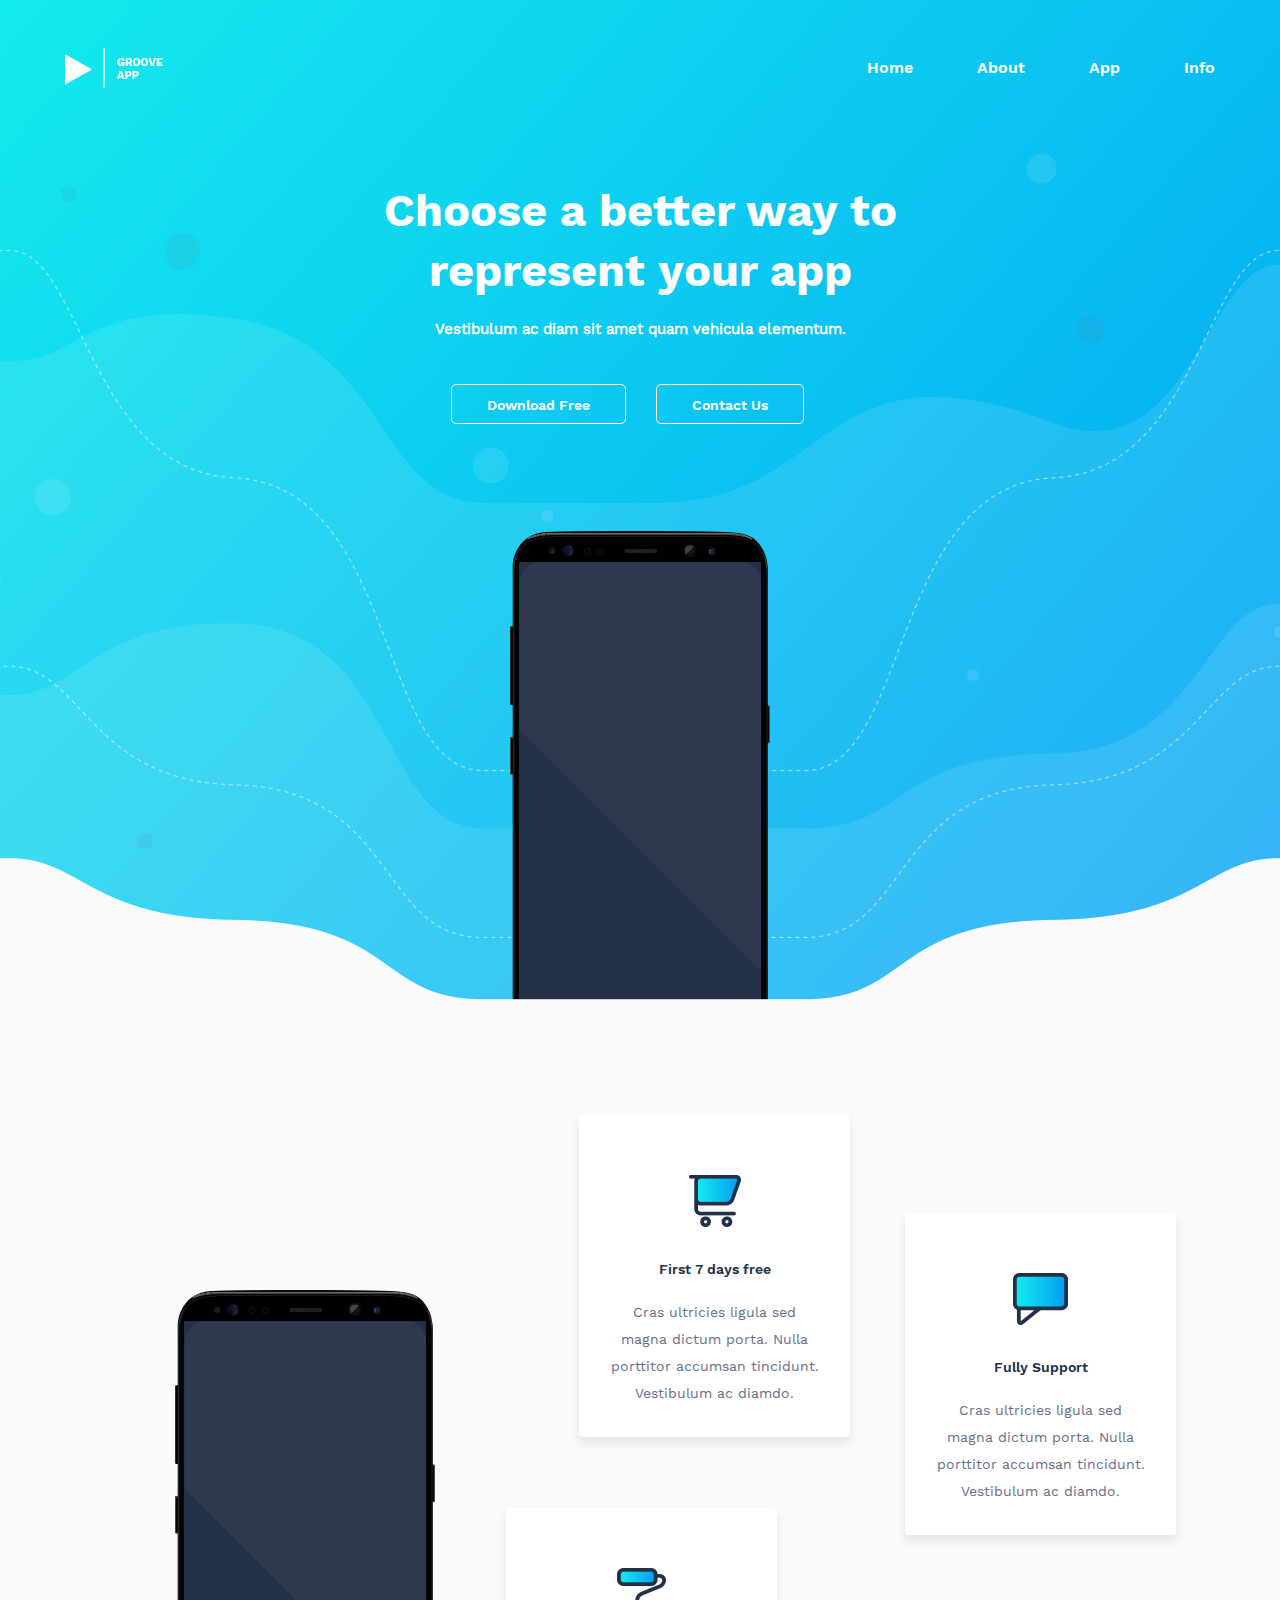
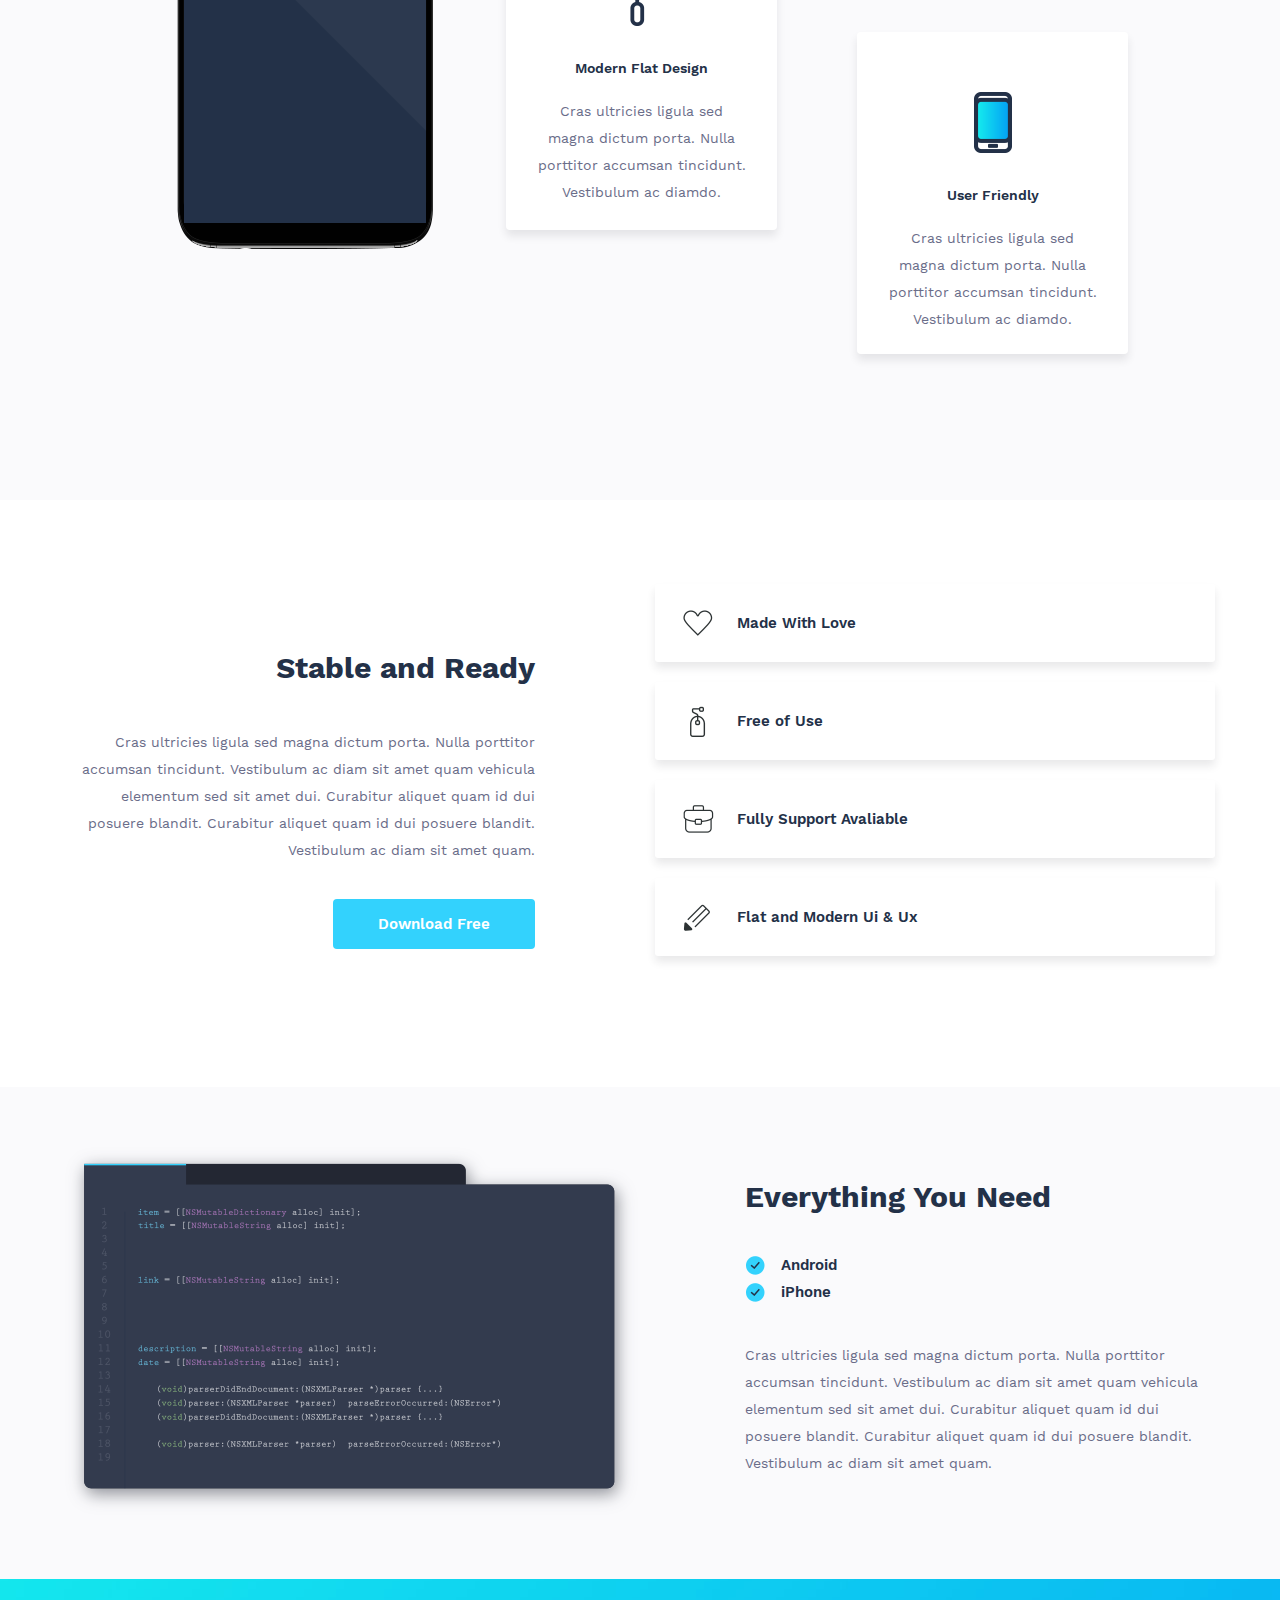
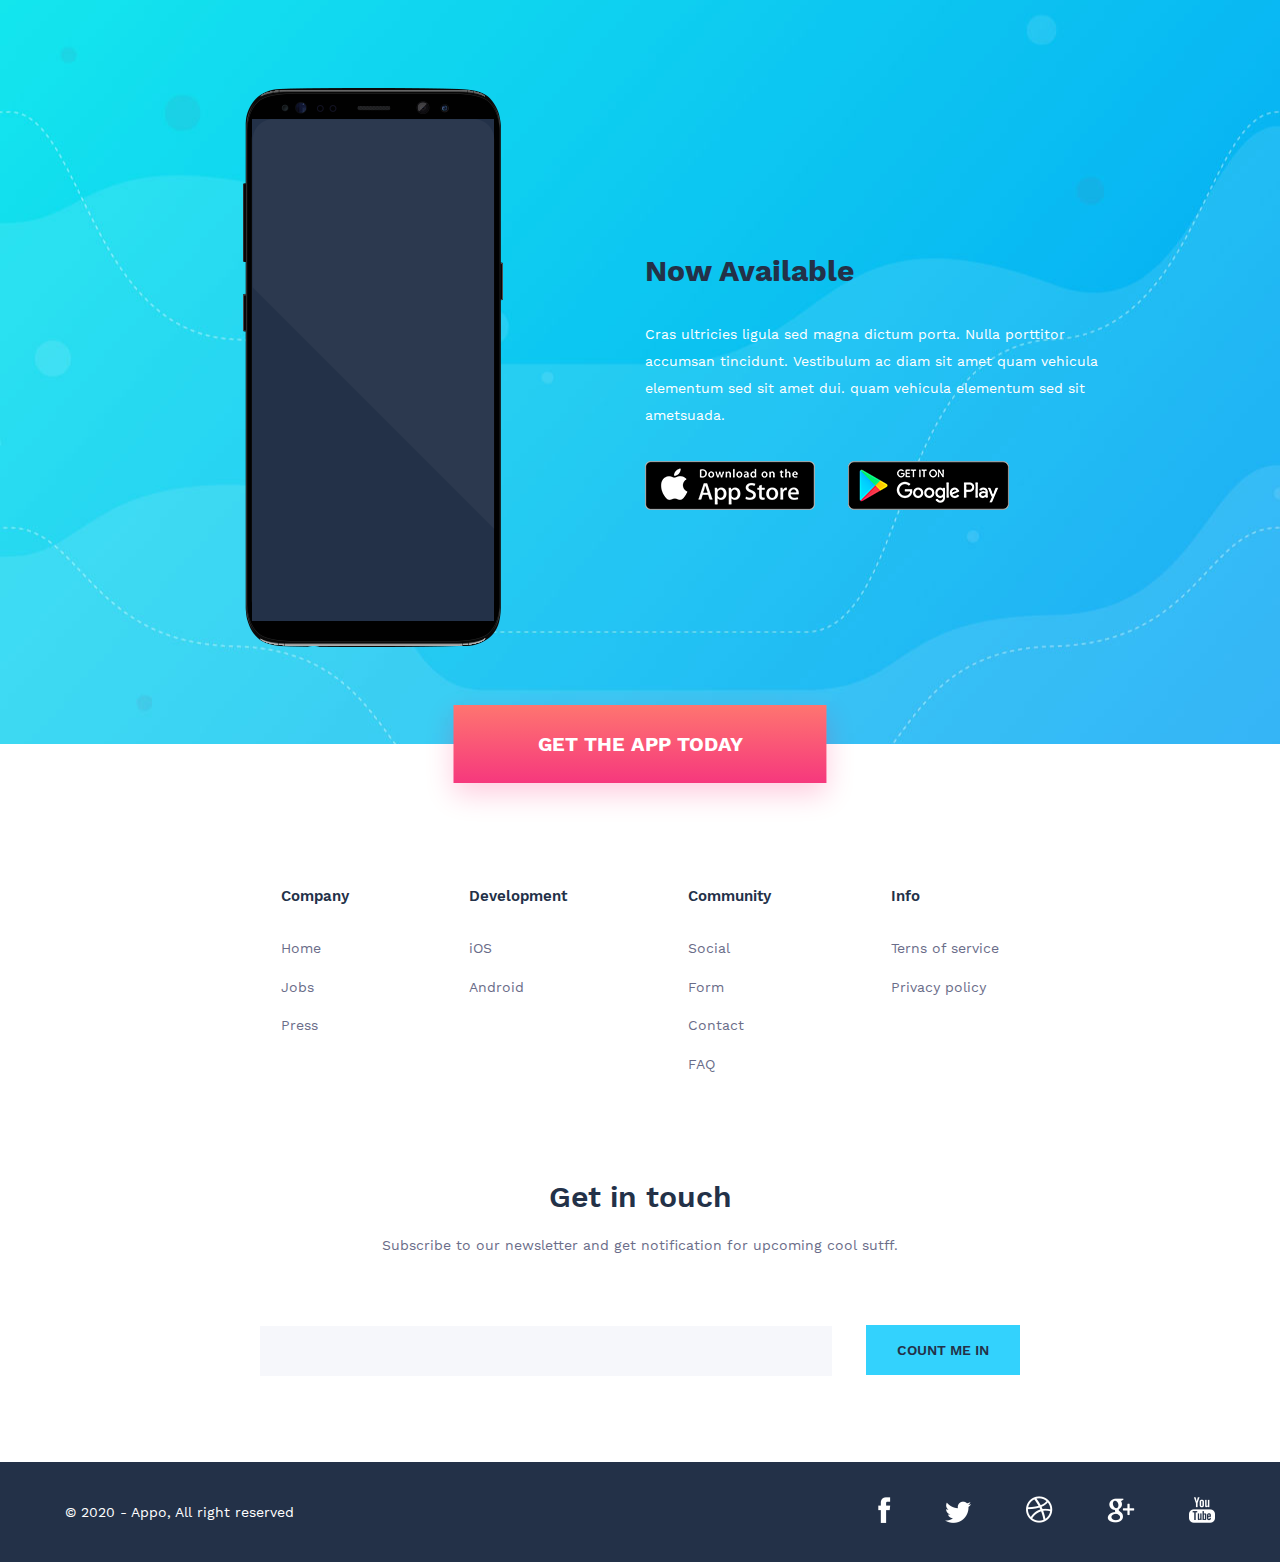
<file: index.html>
<!DOCTYPE html>
<html>
<head>
	<title>Viblo</title>
	<meta name="viewport" content="width=device-width, initial-scale=1.0">
	<link rel="stylesheet" type="text/css" href="style.css">
</head>
<body>
	<div id="hero">
		<div class="container">
			<header>
				<a href="#"><img src="images/logo-viblo.png" /></a>
				<ul>
					<li><a href="#">Home</a></li>
					<li><a href="#">About</a></li>
					<li><a href="#">App</a></li>
					<li><a href="#">Info</a></li>
				</ul>
			</header>
			<h1>Choose a better way to represent your app</h1>
			<h2>Vestibulum ac diam sit amet quam vehicula elementum.</h2>
			<div class="actions">
				<a href="#" class="download">Download Free</a>
				<a href="#" class="contact">Contact Us</a>
			</div>
		</div>
	</div>
	<div id="features">
		<div class="container">
			<div id="phone-image">
				<img src="images/phone.png" />
			</div>
			<div id="feature-list">
				<div>
					<img src="images/cat.png" />
					<h3>First 7 days free</h3>
					<p>Cras ultricies ligula sed magna dictum porta. Nulla porttitor accumsan tincidunt. Vestibulum ac diamdo.</p>
				</div>
				<div>
					<img src="images/message.png" />
					<h3>Fully Support </h3>
					<p>Cras ultricies ligula sed magna dictum porta. Nulla porttitor accumsan tincidunt. Vestibulum ac diamdo.</p>
				</div>
				<div>
					<img src="images/paint.png" />
					<h3>Modern Flat Design</h3>
					<p>Cras ultricies ligula sed magna dictum porta. Nulla porttitor accumsan tincidunt. Vestibulum ac diamdo.</p>
				</div>
				<div>
					<img src="images/phone-icon.png" />
					<h3>User Friendly</h3>
					<p>Cras ultricies ligula sed magna dictum porta. Nulla porttitor accumsan tincidunt. Vestibulum ac diamdo.</p>
				</div>
			</div>
		</div>
	</div>
	<div id="stable" class="container">
		<div>
			<h2>Stable and Ready</h2>
			<p>Cras ultricies ligula sed magna dictum porta. Nulla porttitor accumsan tincidunt. Vestibulum ac diam sit amet quam vehicula elementum sed sit amet dui. Curabitur aliquet quam id dui posuere blandit. Curabitur aliquet quam id dui posuere blandit. Vestibulum ac diam sit amet quam.</p>
			<div><a href="#">Download free</a></div>
		</div>
		<ul>
			<li>
				<a href="#">Made With Love</a>
				<p>Cras ultricies ligula sed magna dictum porta. Nulla porttitor accumsan tincidunt. Vestibulum ac diam</p>
			</li>
			<li>
				<a href="#">Free of Use</a>
				<p>Cras ultricies ligula sed magna dictum porta. Nulla porttitor accumsan tincidunt. Vestibulum ac diam</p>
			</li>
			<li>
				<a href="#">Fully Support Avaliable</a>
				<p>Cras ultricies ligula sed magna dictum porta. Nulla porttitor accumsan tincidunt. Vestibulum ac diam</p>
			</li>
			<li>
				<a href="#">Flat and Modern Ui & Ux</a>
				<p>Cras ultricies ligula sed magna dictum porta. Nulla porttitor accumsan tincidunt. Vestibulum ac diam</p>
			</li>
		</ul>
	</div>
	<div id="everything">
		<div class="container">
			<div class="everything__image"><img src="images/code.png" /></div>
			<div class="everything__content">
				<h2>Everything you need</h2>
				<ul>
					<li><img src="./images/check.png">
						<a href="#">Android</a>
					</li>
					
					<li>
						<img src="./images/check.png">
						<a href="#">iPhone</a>
					</li>
				</ul>
				<p>Cras ultricies ligula sed magna dictum porta. Nulla porttitor accumsan tincidunt. Vestibulum ac diam sit amet quam vehicula elementum sed sit amet dui. Curabitur aliquet quam id dui posuere blandit. Curabitur aliquet quam id dui posuere blandit. Vestibulum ac diam sit amet quam.</p>
			</div>
		</div>
	</div>
	<div id="available">
		<div class="container">
			<div class="available__phone">
				<img src="images/phone.png" />
			</div> 
			<div class="available__content">
				<h2>Now available</h2>
				<p>Cras ultricies ligula sed magna dictum porta. Nulla porttitor accumsan tincidunt. Vestibulum ac diam sit amet quam vehicula elementum sed sit amet dui. quam vehicula elementum sed sit ametsuada.</p>

				<ul>
					<li><a href="#">
						<img src="images/appstore.png" />
					</a></li>
					<li><a href="#">
						<img src="images/googleplay.png" />
					</a></li>
				</ul>
			</div>
		</div>
		<a class="getApp" href="#">Get the app today</a>
	</div>
	<div id="links" class="container">
		<div>
			<h3>Company</h3>
			<ul>
				<li><a href="#">Home</a></li>
				<li><a href="#">Jobs</a></li>
				<li><a href="#">Press</a></li>
			</ul>
		</div>
		<div>
			<h3>Development</h3>
			<ul>
				<li><a href="#">iOS</a></li>
				<li><a href="#">Android</a></li>
			</ul>
		</div>
		<div>
			<h3>Community</h3>
			<ul>
				<li><a href="#">Social</a></li>
				<li><a href="#">Form</a></li>
				<li><a href="#">Contact</a></li>
				<li><a href="#">FAQ</a></li>
			</ul>
		</div>
		<div>
			<h3>Info</h3>
			<ul>
				<li><a href="#">Terns of service</a></li>
				<li><a href="#">Privacy policy</a></li>
			</ul>
		</div>
	</div>
	<div id="get-in-touch" class="container">
		<h2>Get in touch</h2>
		<p>Subscribe to our newsletter and get notification for upcoming cool sutff.</p>
		<form>
			<input type="text" name="" />
			<button type="submit">Count me in</button>
		</form>
	</div>
	<footer>
		<div class="container">
			<p>&copy; 2020 - Appo, All right reserved</p>
			<ul>
				<li><a href="#"><img src="images/facebook.png"></a></li>
				<li><a href="#"><img src="images/twitter.png"></a></li>
				<li><a href="#"><img src="images/dribble.png"></a></li>
				<li><a href="#"><img src="images/google+.png"></a></li>
				<li><a href="#"><img src="images/youtube.png"></a></li>
			</ul>
		</div>
	</footer>
</body>
</html>
</file>
<file: style.css>
@font-face {
  font-family: WorkSans-Bold;
  src: url(fonts/WorkSans-Bold.ttf);
}@font-face {
  font-family: WorkSans-Regular;
  src: url(fonts/WorkSans-Regular.ttf);
}@font-face {
  font-family: WorkSans-SemiBold;
  src: url(fonts/WorkSans-SemiBold.ttf);
}

* {
	margin: 0;
	padding: 0;
	box-sizing: border-box;
}
li {
	list-style: none;
}
a {
	text-decoration: none;
}
.container {
	max-width: 1150px;
	margin: 0 auto;
}
#hero{
	height: 1000px;
	background-color: #0bc1f1;
	background-image: url(images/white-wave.png), url(images/phone.png),url(images/wave.jpg);
	background-repeat: no-repeat, no-repeat,no-repeat;
	background-position: center bottom, center bottom -90px,center bottom;

}
#hero header {
	padding-top: 48px;
	display: flex;
	justify-content: space-between;
	height: 40px;
	line-height: 40px;
}
#hero a img {
}

#hero ul li {
	padding: 0 30px;
	display: inline-block;
}
#hero ul li:last-child {
	padding-right: 0;
}
#hero ul li a {
	font-size: 15.89px;
	color: white;
	line-height: 24.17px;
	font-family: "WorkSans-SemiBold", sans-serif;
}
#hero h1 {
	width: 520px;
	font-size: 45px;
	line-height: 60px;
	font-family: "WorkSans-Bold",sans-serif;
	margin: 0 auto;
	color: white;
	margin-top: 133px;
	text-align: center;
}
#hero h2 {
	font-size: 15px;
	font-family: "WorkSans-Regular",sans-serif;
	color: white;
	margin-top: 14.5px;
	line-height: 27.24px;
	text-align: center;
}
#hero .actions {
	text-align: center;
    margin-top: 41px;
}
#hero .actions a {
	display: inline-block;
	height: 40px;
	line-height: 40px;
	padding: 0px 35px;
	border-radius: 5px;
	font-family: "WorkSans-SemiBold",sans-serif;
	font-size: 14px;
	color: white;
	border: 1px solid white;
	margin-right: 26px;
}

#hero .actions a:hover {
	color: #233148;
	background-color: white;
}

/*	features */
#features {
	background-color: #fafafc;
	height: 1100px;
}

#features .container {
	display: flex;
	justify-content: space-between;
}
#features .container #phone-image > img {
	margin-top: 290px;
	margin-left: 110px;
}
#features .container #feature-list {
	position: relative;
}
#feature-list div {
	background-color: white;
	width: 271px;
	height: 322px;
	border-radius: 4px;
	box-shadow: 0px 6px 9px rgba(35, 39, 47, 0.1);
	position: absolute;
	padding: 60px 30px 34px 30px;
}
#feature-list div:nth-child(1) {
	right: 365px;
	top: 115px;
}
#feature-list div:nth-child(2) {
	right: 39px;
	top: 213px;
}
#feature-list div:nth-child(3) {
	right: 438px;
	top: 508px;
}
#feature-list div:nth-child(4) {
	right: 87px;
	top: 632px;
}
#feature-list div img {
	margin: 0 auto;
	display: block;
}
#feature-list div h3 {
	color: #233148;
	font-family: "WorkSans-SemiBold", sans-serif;
	font-size: 14px;
	line-height: 27px;
	text-align: center;
	margin-top: 29px;
	margin-bottom: 16px;
}
#feature-list div p {
	color: #6a6d89;
	font-family: "WorkSans-Regular", sans-serif;
	font-size: 14px;
	line-height: 27px;
	text-align: center;
}
/*	stable */
#stable {
	padding-top: 84px;
	display: flex;
	justify-content: space-between;
	padding-bottom: 111px;
}
#stable > div {
	width: 470px;
}
#stable ul {
	width: 560px;
}
#stable > div > h2 {
	margin-top: 54px;
	font-size: 30px;
	line-height: 60px;
	font-family: "WorkSans-Bold", sans-serif;
	color: #233148;
	text-align: right;
}
#stable > div > p {
	margin-top: 31px;
	margin-bottom: 35px;
	font-size: 14px;
	line-height: 27px;
	color: #6a6d89;
	text-align: right;
	font-family: "WorkSans-Regular", sans-serif;
}
#stable > div > div {
	text-align: right;
}
#stable > div > div > a {
	display: inline-block;
	height: 50px;
	line-height: 50px;
	padding-left: 45px;
	padding-right: 45px;
	font-family: "WorkSans-SemiBold", sans-serif;
	font-size: 15px;
	color: white;
	background-color: #33d2fd;
	border-radius: 4px;
	text-transform: capitalize;
}
#stable ul li {
	background-color: white;
	margin-bottom: 20px;
	box-shadow: 0px 6px 9px rgba(35, 39, 47, 0.1);
	border-radius: 3px;
}
#stable ul li p {
	display: none;
	margin-top: -18px;
	padding: 0 82px 24px 82px;
	font-family: "WorkSans-Regular", sans-serif;
	font-size: 14px;
	line-height: 27px;
	text-align: justify;
	color: white;
}
#stable ul li a {
	height: 78px;
	line-height: 78px;
	font-size: 15px;
	font-family: "WorkSans-SemiBold", sans-serif;
	color: #233148;
	padding-left: 82px;
	padding-right: 25px;
    display: inline-block;
	background-repeat: no-repeat;
	width: 100%;
	background-position: 28px center;
}
#stable ul li:nth-child(1) a{
	background-image: url(images/heart.png);
	background-repeat: no-repeat;
}
#stable ul li:nth-child(2) a{
	background-image: url(images/tag.png);
	background-position-x: 35px;
	background-repeat: no-repeat;
}
#stable ul li:nth-child(3) a{
	background-image: url(images/bag.png);
	background-repeat: no-repeat;
}
#stable ul li:nth-child(4) a{
	background-image: url(images/pencil.png);
	background-repeat: no-repeat;
}
#stable ul li:hover {
	background-color: #33d2fd;
}
#stable ul li:hover p {
	display: block;
}
/* everything */
#everything {
	background: #fafafc;
	padding-bottom: 60px;
}
#everything .container {
	display: flex;
	justify-content: space-between;
}
.everything__image {
	padding-top: 60px;
	width: 550px;
}
.everything__content {
	width: 470px;
	padding-top: 80px;
}
.everything__content h2 {
	font-size: 30px;
	line-height: 60px;
	font-family: "WorkSans-Bold";
	color: #233148;
	text-transform: capitalize;
}
.everything__content ul {
	margin-top: 25px;
	margin-bottom: 36px;
}
.everything__content ul li {
	display: flex;
	align-items: center;
}
.everything__content ul li a{
	margin-left: 16px;
}
.everything__content ul li a {
	font-size: 15px;
	line-height: 27px;
	color: #233148;
	font-family: "WorkSans-SemiBold";
}
.everything__content p {
	font-family: "WorkSans-Regular";
	font-size: 14px;
	line-height: 27px;
	color: #6a6d89;

}
#available {
	background-color: #24caf2;
	background-image: url(./images/wave.jpg);
	padding-bottom: 93px;
    background-position: center;
    position: relative;
}
#available .container {
	display: flex;
	justify-content: space-between;
}

.available__content {
	width: 474px;
	margin-right: 96px;
	margin-top: 262px;
}
.available__phone {
	margin-left: 178px;
	margin-top: 109px;
}
.available__content h2 {
 	font-size: 30px;
	line-height: 60px;
	text-transform: capitalize;
	font-family: "WorkSans-Bold", sans-serif;
	color: #233148;
	margin-bottom: 20px;
}
.available__content p {
	font-size: 14px;
	line-height: 27px;
	color: white;
	font-family: "WorkSans-Regular";
	margin-bottom: 32px;
}
.available__content ul li {
	display: inline-block;
	margin-right: 29px;
}
#available .getApp {
    position: absolute;
    bottom: -39px;
    left: 50%;
    transform: translate(-50%);
    font-size: 20px;
    line-height: 60px;
    font-family: "WorkSans-Bold";
    text-transform: uppercase;
    background-image: linear-gradient(to top, #f6387d, #fe7570);
    color: white;
    padding: 9px 84px;
    box-shadow: 0px 11px 29px rgba(255, 7, 95, 0.2);
}
#links {
	display: flex;
	justify-content: space-between;
	padding-top: 139px;
	max-width: 719px;
}
#links div h3 {
	font-size: 15px;
	font-family: "WorkSans-SemiBold";
	color: #233148;
	line-height: 27px;
	padding-bottom: 25px;
}
#links div ul li { margin-bottom: 11.5px }
#links div ul li a{
	color: #6a6d89;
	font-family: "WorkSans-Regular";
	font-size: 14px;
	line-height: 27px;
}

#get-in-touch {
	margin-top: 78px;	
	text-align: center;
}
#get-in-touch h2 {
	font-family: "WorkSans-SemiBold";
	font-size: 30px;
	line-height: 60px;
	color: #233148;
	padding-bottom: 5px;
}
#get-in-touch p {
	font-family: "WorkSans-Regular";
	font-size: 14px;
	line-height: 27px;
	color: #6a6d89;
}
#get-in-touch form {
	padding-top: 66px;
	padding-bottom: 86px;
}
#get-in-touch form input {
	height: 50px;
	width: 572px;
	outline: none;
	background-color: #f6f7fb;
	border: none;
	padding: 0px 20px;
	margin-right: 30px;
}
#get-in-touch form button {
	background-color: #33d2fd;
	color: #233148;
	text-transform: uppercase;
	font-size: 14px;
	font-family: "WorkSans-SemiBold";
	line-height: 50px;
	border: none;
	height: 50px;
	padding: 0 31px;
}
footer {
 	height: 100px;
 	background-color: #233148;
}
footer .container {
	display: flex;
	justify-content: space-between;
}
footer .container p {
	color: white;
	font-family: "WorkSans-Regular";
	font-size: 14px;
	line-height: 100px;
}
footer .container ul li {
	display: inline-block;
	margin-top: 34px;
	margin-left: 50px;
}
/* responsive */
/* tren 1200px thi code o tren da giai quyet roi */
/* from 960 to 1200 */
@media screen and (max-width: 1200px) {
	.container {
		padding-left: 15px;
		padding-right: 15px;
	}	
	/** feature **/
	#features .container {
		display: flex;
	}
	#features #phone-image, #features #feature-list {
		width: 50%;
	}
	#features .container #feature-list {
		padding-top: 169px;
	}
	#feature-list > div {
		position: static;
		width: 100%;
		height: auto;
		padding: 30px 30px 20px 30px;
		margin-bottom: 20px;
	}
	#feature-list > div > img {
		float: left;
	}
	#feature-list > div > h3 {
		margin-top: 0;
		text-align: left;
		margin-left: 70px;
	}
	#feature-list > div > p {
		text-align: left;
		margin-left: 70px;
	}
	/** stable **/
	#stable {
		display: flex;
	}
	#stable > div {
		padding-right: 30px;
	}
	#stable > ul {
		padding-left: 30px;
	}
	#stable > div > p {
		margin-left: 10px;
	}
	/** everything **/
	#everything .everything__content {
		padding-left: 30px;
	}
	/** available **/
	#available .available__phone {
		padding-right: 30px;
	}
	#available .available__content {
		margin-right: 76px;
	}
	footer .container {
		padding-left: 15px;
		padding-right: 15px;
	}
}

/* from 768 to 960 */
@media screen and (max-width: 960px) {
	/** header **/
	#hero ul li a {
    	font-size: 20px;
	}
	#hero h1 {
	    margin-top: 100px;
	    font-size: 40px;
	}
	#hero h2 {
		font-size: 17px;
	}
	#hero .actions a {
		padding: 0 46px;
		height: 50px;
		line-height: 50px;
	    font-size: 20px;
	}
	#hero a img {
		width: 150px;
	}

	/** feature **/
	#feature-list > div {
		padding: 25px 20px 15px 20px;
	}
	#features .container #phone-image > img {
		margin-left: 60px;
	}
	#features .container #feature-list {
		padding-top: 200px;
	}
	#feature-list div h3 {
		margin-bottom: 0px;
	}
	#feature-list > div > img {
		width: 43px;
	}
	/** everything **/
	#everything .everything__image {
		padding-top: 115px;
	}
	#everything .everything__image > img{
		width: 360px;
	}
	#everything .everything__content {
		padding-left: 0;
	}
	.everything__content ul {
		margin: 15px 0 16px 0;
	}
	/** available **/
	#available .available__phone {
		margin-left: 100px;
		padding-right: 60px;
	}

	#available .available__content {
		margin-top: 200px;
	}
	.available__content ul li {
		display: block;
   		margin-bottom: 20px;
	}
	#available .getApp {
		padding: 5px 64px;
	}
	/** get in touch **/
	#get-in-touch {
		margin-top: 58px;
	}
	#get-in-touch form input {
		width: 530px;
		margin-right: 15px;
	}
	#get-in-touch form {
		padding: 46px 20px 66px 20px; 
	}
}

/* from 500 to 768 */
@media screen and (max-width: 768px) {
	#feature-list > div > img {
		width: 39px;
	}
}

@media screen and (max-width: 500px) {

}
</file>
